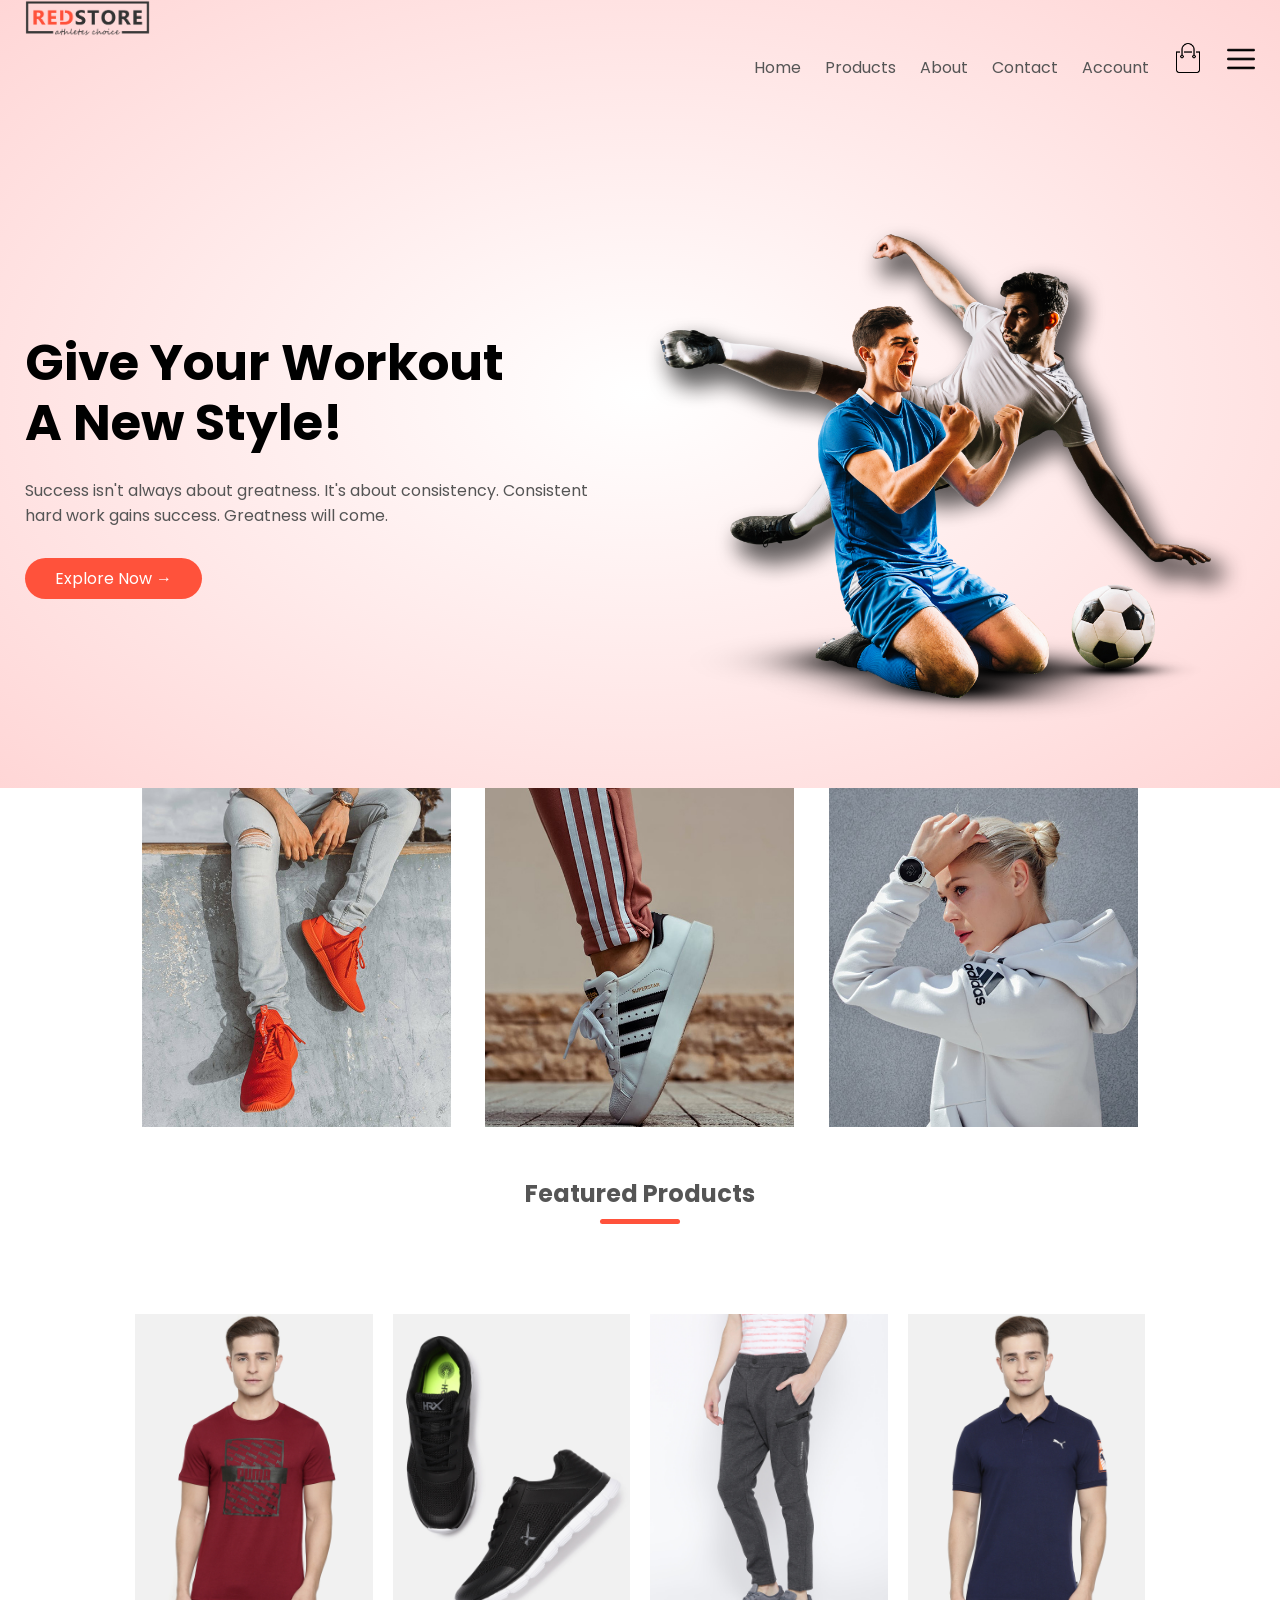
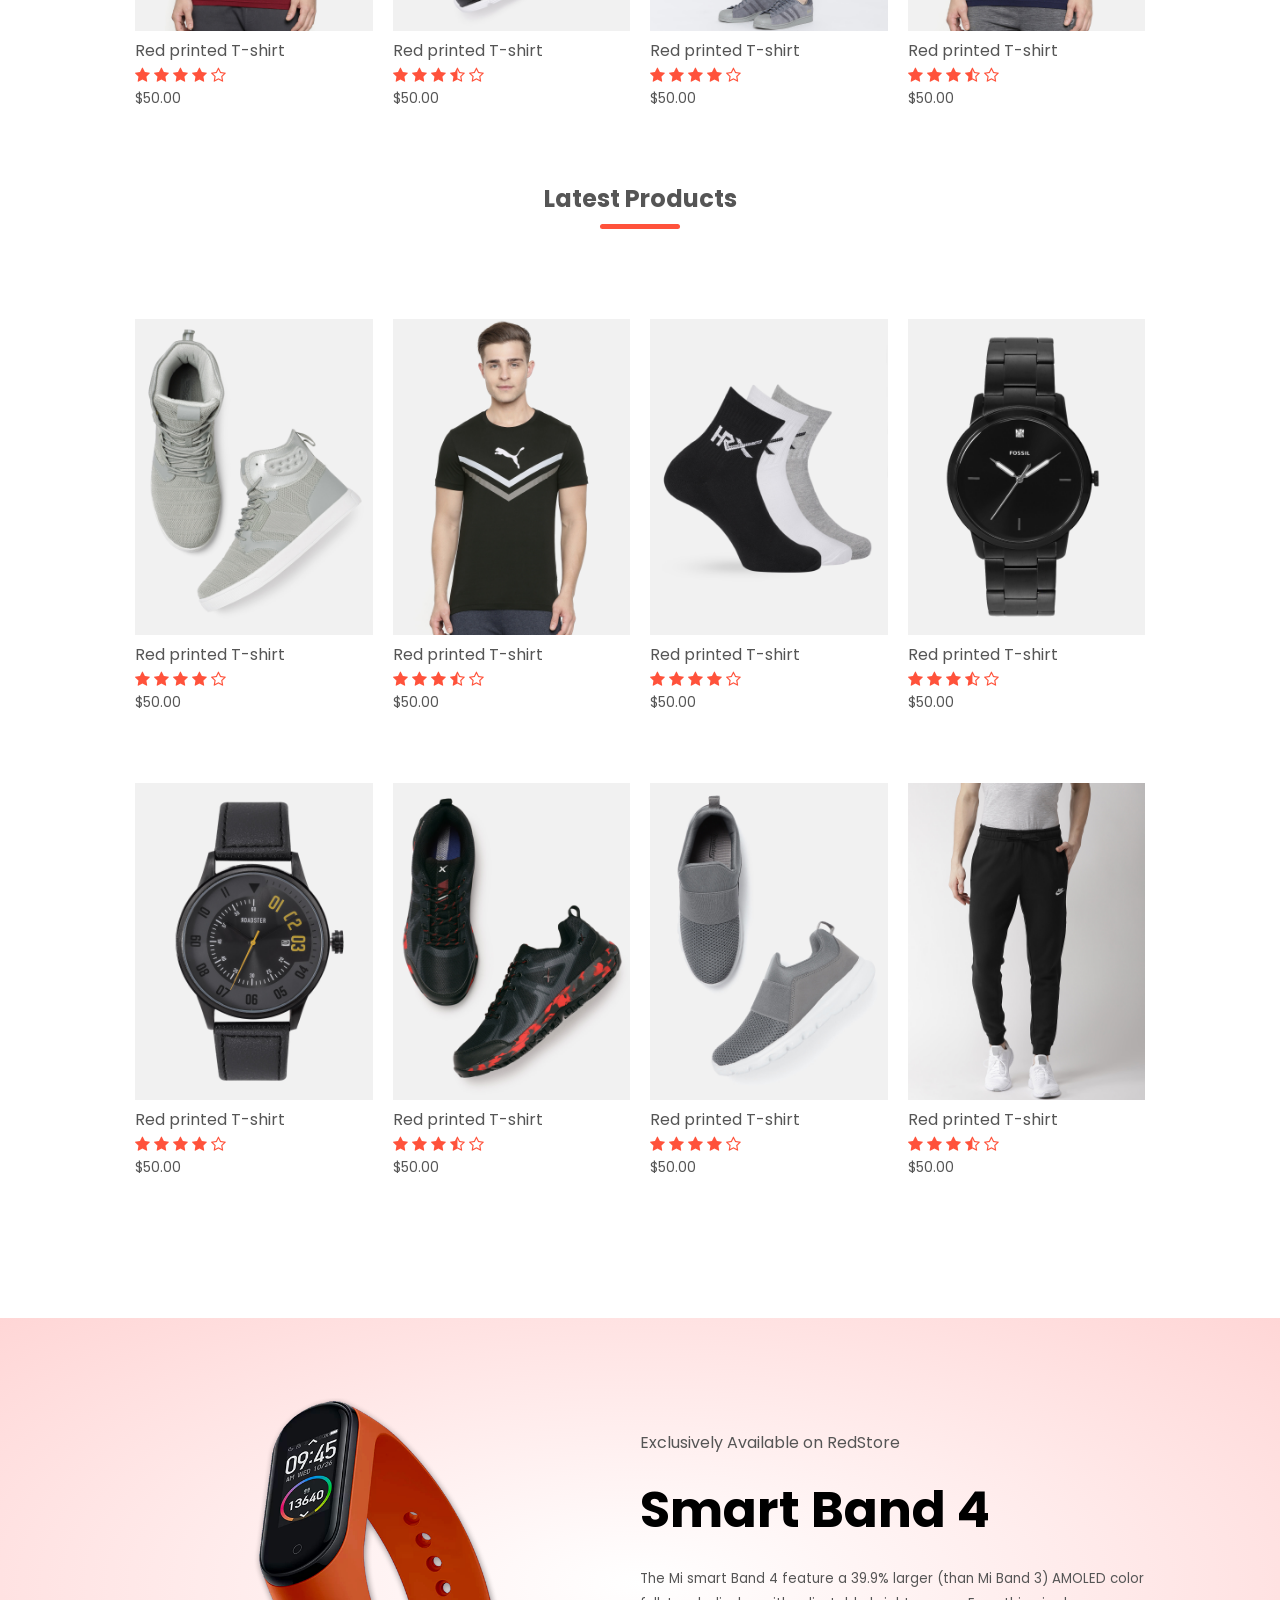
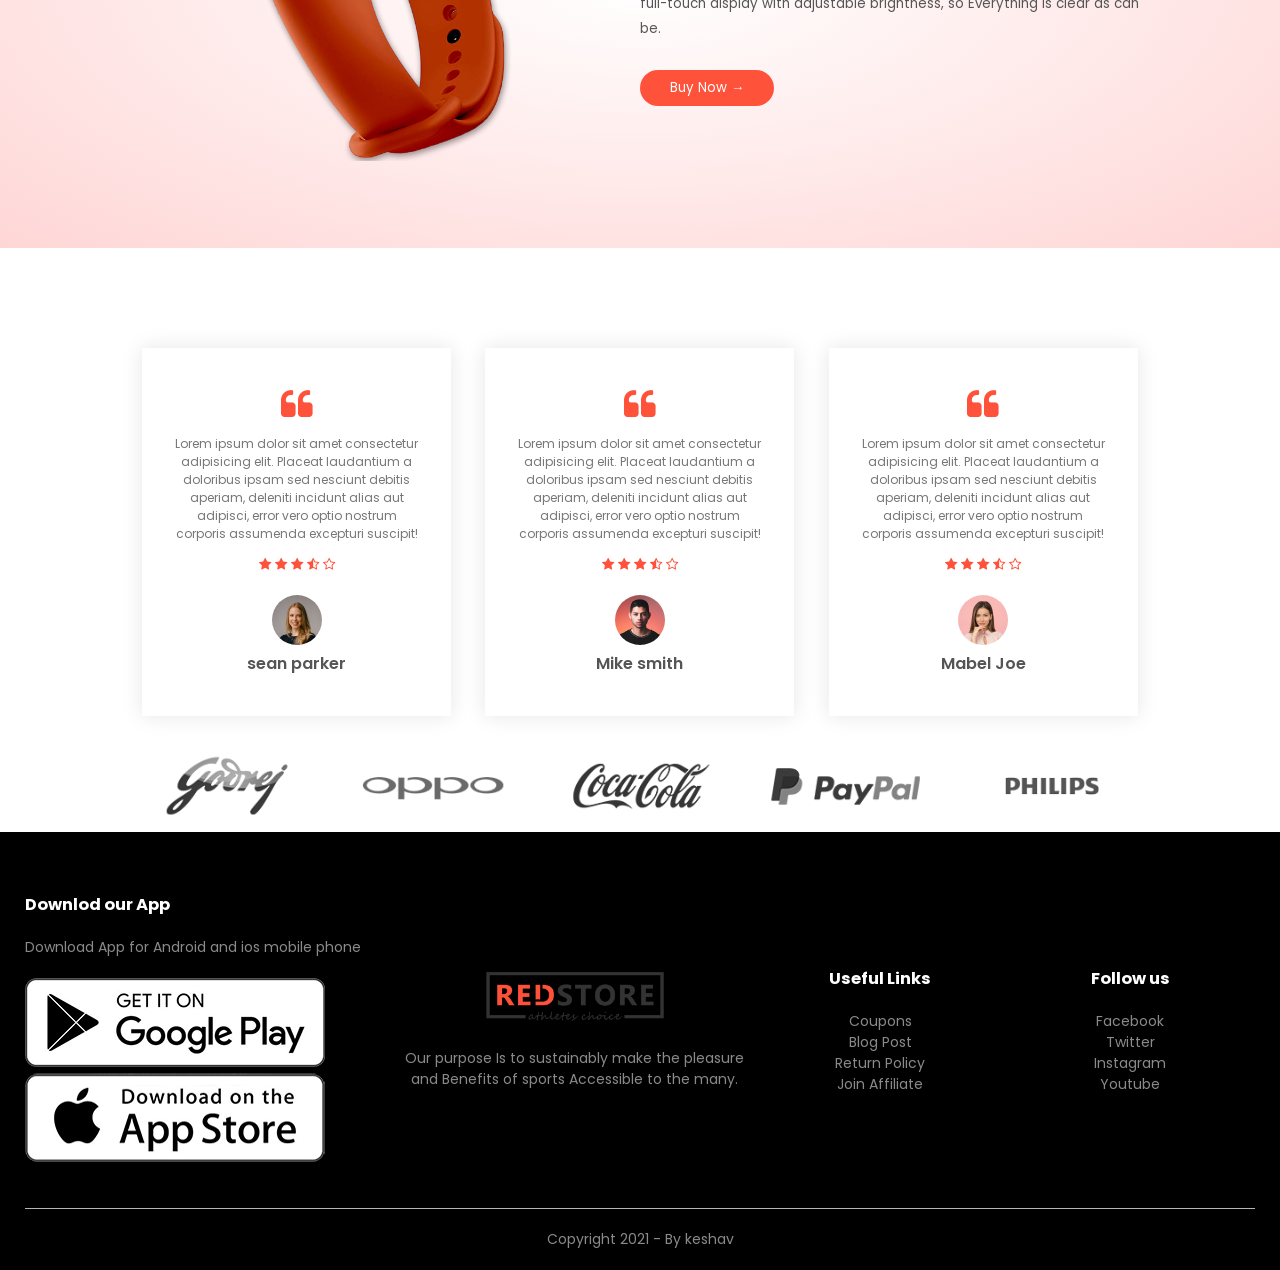
<file: index.html>
<!DOCTYPE html>
<html>
<head>
  <title>RedStore | Ecommerce website Design</title>
  <link rel="stylesheet" href="style1.css" >
<link href="https://fonts.googleapis.com/css2?family=Poppins:wght@300;400;500;600;700&display=swap" rel="stylesheet">
<link rel="stylesheet" href="https://stackpath.bootstrapcdn.com/font-awesome/4.7.0/css/font-awesome.min.css">
</head>
<body>
<div class="header">
  <div class="container">
    <div class"navbar">
      <div class"logo">
      <img src="logo.png" width="125px">
        </div>
        <nav>
          <ul id="MenuItems">
            <li><a href="#">Home</a></li>
            <li><a href="#product">Products</a></li>
            <li><a href="#about">About</a></li>
            <li><a href="#account">Contact</a></li>
            <li><a href="#contact">Account</a></li>
          </ul>
          <img src="cart.png" width="30px" height="30px">
          <img src="menu.png" class="menu-icon" oneclick="menutoggle()">
        </nav>
      </div>
      <div class="row">
        <div class="col-2">
<h1>Give Your Workout<br>A New Style!</h1>
<p>Success isn't always about greatness. It's about consistency. Consistent <br> hard work gains success. Greatness will come.</p>
<a href=""class="btn">Explore Now &#8594;</a>
        </div>
        <div class="col-2">
<img src="image1.png">
        </div>
      </div>
  </div>
</div>
<!--------------featured categories-------------->
<div class="Categories">
  <div class="small-container">
    <div class="row">
      <div class="col-3">
        <img src="category-1.jpg">
      </div>
      <div class="col-3">
        <img src="category-2.jpg">
      </div>
      <div class="col-3">
        <img src="category-3.jpg">
      </div>
    </div>
  </div>
  
</div>
<!--------------featured products-------------->
<div class="small-container" id="product">
  <h2 class="title">Featured Products</h2>
  <div class="row">
    <div class="col-4">
      <img src="product-1.jpg">
      <h4>Red printed T-shirt</h4>
      <div class="rating">
        <i class="fa fa-star"></i>
        <i class="fa fa-star"></i>
        <i class="fa fa-star"></i>
        <i class="fa fa-star"></i>
        <i class="fa fa-star-o"></i>
      </div>
      <p>$50.00</p>
    </div>
    <div class="col-4">
      <img src="product-2.jpg">
      <h4>Red printed T-shirt</h4>
      <div class="rating">
        <i class="fa fa-star"></i>
        <i class="fa fa-star"></i>
        <i class="fa fa-star"></i>
        <i class="fa fa-star-half-o"></i>
        <i class="fa fa-star-o"></i>
      </div>
      <p>$50.00</p>
    </div>
    <div class="col-4">
      <img src="product-3.jpg">
      <h4>Red printed T-shirt</h4>
      <div class="rating">
        <i class="fa fa-star"></i>
        <i class="fa fa-star"></i>
        <i class="fa fa-star"></i>
        <i class="fa fa-star"></i>
        <i class="fa fa-star-o"></i>
      </div>
      <p>$50.00</p>
    </div>
    <div class="col-4">
      <img src="product-4.jpg">
      <h4>Red printed T-shirt</h4>
      <div class="rating">
        <i class="fa fa-star"></i>
        <i class="fa fa-star"></i>
        <i class="fa fa-star"></i>
        <i class="fa fa-star-half-o"></i>
        <i class="fa fa-star-o"></i>
      </div>
      <p>$50.00</p>
    </div>
  </div>
  <h2 class="title">Latest Products</h2>
  <div class="row">
    <div class="col-4">
      <img src="product-5.jpg">
      <h4>Red printed T-shirt</h4>
      <div class="rating">
        <i class="fa fa-star"></i>
        <i class="fa fa-star"></i>
        <i class="fa fa-star"></i>
        <i class="fa fa-star"></i>
        <i class="fa fa-star-o"></i>
      </div>
      <p>$50.00</p>
    </div>
    <div class="col-4">
      <img src="product-6.jpg">
      <h4>Red printed T-shirt</h4>
      <div class="rating">
        <i class="fa fa-star"></i>
        <i class="fa fa-star"></i>
        <i class="fa fa-star"></i>
        <i class="fa fa-star-half-o"></i>
        <i class="fa fa-star-o"></i>
      </div>
      <p>$50.00</p>
    </div>
    <div class="col-4">
      <img src="product-7.jpg">
      <h4>Red printed T-shirt</h4>
      <div class="rating">
        <i class="fa fa-star"></i>
        <i class="fa fa-star"></i>
        <i class="fa fa-star"></i>
        <i class="fa fa-star"></i>
        <i class="fa fa-star-o"></i>
      </div>
      <p>$50.00</p>
    </div>
    <div class="col-4">
      <img src="product-8.jpg">
      <h4>Red printed T-shirt</h4>
      <div class="rating">
        <i class="fa fa-star"></i>
        <i class="fa fa-star"></i>
        <i class="fa fa-star"></i>
        <i class="fa fa-star-half-o"></i>
        <i class="fa fa-star-o"></i>
      </div>
      <p>$50.00</p>
    </div>
  </div>
  <div class="row">
    <div class="col-4">
      <img src="product-9.jpg">
      <h4>Red printed T-shirt</h4>
      <div class="rating">
        <i class="fa fa-star"></i>
        <i class="fa fa-star"></i>
        <i class="fa fa-star"></i>
        <i class="fa fa-star"></i>
        <i class="fa fa-star-o"></i>
      </div>
      <p>$50.00</p>
    </div>
    <div class="col-4">
      <img src="product-10.jpg">
      <h4>Red printed T-shirt</h4>
      <div class="rating">
        <i class="fa fa-star"></i>
        <i class="fa fa-star"></i>
        <i class="fa fa-star"></i>
        <i class="fa fa-star-half-o"></i>
        <i class="fa fa-star-o"></i>
      </div>
      <p>$50.00</p>
    </div>
    <div class="col-4">
      <img src="product-11.jpg">
      <h4>Red printed T-shirt</h4>
      <div class="rating">
        <i class="fa fa-star"></i>
        <i class="fa fa-star"></i>
        <i class="fa fa-star"></i>
        <i class="fa fa-star"></i>
        <i class="fa fa-star-o"></i>
      </div>
      <p>$50.00</p>
    </div>
    <div class="col-4">
      <img src="product-12.jpg">
      <h4>Red printed T-shirt</h4>
      <div class="rating">
        <i class="fa fa-star"></i>
        <i class="fa fa-star"></i>
        <i class="fa fa-star"></i>
        <i class="fa fa-star-half-o"></i>
        <i class="fa fa-star-o"></i>
      </div>
      <p>$50.00</p>
    </div>
  </div>
</div>
<!----------offer-------------->
<div class="offer" id="about" >
  <div class="small-container">
    <div class="row">
      <div class="col-2">
        <img src="exclusive.png"  class="offer-img">
      </div>
      <div class="col-2">
<p>Exclusively Available on RedStore</p>
<h1>Smart Band 4</h1>
<small>The Mi smart Band 4 feature a 39.9% larger (than Mi Band 3) AMOLED color full-touch display with adjustable brightness, so Everything is clear as can be.<br>
<a href="" class="btn">Buy Now &#8594;</a>
      </div>
    </div>
  </div>
</div>
<!-------Testimonial----->
<div class="testimonial" id="account">
  <div class="small-container">
    <div class="row">
      <div class="col-3">
        <i class="fa fa-quote-left"></i>
        <p>Lorem ipsum dolor sit amet consectetur adipisicing elit. Placeat laudantium a doloribus ipsam sed nesciunt debitis aperiam, deleniti incidunt alias aut adipisci, error vero optio nostrum corporis assumenda excepturi suscipit!</p>
        <div class="rating">
          <i class="fa fa-star"></i>
          <i class="fa fa-star"></i>
          <i class="fa fa-star"></i>
          <i class="fa fa-star-half-o"></i>
          <i class="fa fa-star-o"></i>
        </div>
        <img src="user-1.png">
        <h3>sean parker</h3>
      </div>
      <div class="col-3">
        <i class="fa fa-quote-left"></i>
        <p>Lorem ipsum dolor sit amet consectetur adipisicing elit. Placeat laudantium a doloribus ipsam sed nesciunt debitis aperiam, deleniti incidunt alias aut adipisci, error vero optio nostrum corporis assumenda excepturi suscipit!</p>
        <div class="rating">
          <i class="fa fa-star"></i>
          <i class="fa fa-star"></i>
          <i class="fa fa-star"></i>
          <i class="fa fa-star-half-o"></i>
          <i class="fa fa-star-o"></i>
        </div>
        <img src="user-2.png">
        <h3>Mike smith</h3>
      </div>
      <div class="col-3">
        <i class="fa fa-quote-left"></i>
        <p>Lorem ipsum dolor sit amet consectetur adipisicing elit. Placeat laudantium a doloribus ipsam sed nesciunt debitis aperiam, deleniti incidunt alias aut adipisci, error vero optio nostrum corporis assumenda excepturi suscipit!</p>
        <div class="rating">
          <i class="fa fa-star"></i>
          <i class="fa fa-star"></i>
          <i class="fa fa-star"></i>
          <i class="fa fa-star-half-o"></i>
          <i class="fa fa-star-o"></i>
        </div>
        <img src="user-3.png">
        <h3>Mabel Joe</h3>
      </div>
    </div>
  </div>
</div>
<!------Brands------>
<div class="Brands">
  <div class="small-container">
    <div class="row">
    <div class="col-5">
      <img src="logo-godrej.png">
    </div>
    <div class="col-5">
      <img src="logo-oppo.png">
    </div>
    <div class="col-5">
      <img src="logo-coca-cola.png">
    </div>
    <div class="col-5">
      <img src="logo-paypal.png">
    </div>
    <div class="col-5">
      <img src="logo-philips.png">
    </div>

    </div>
  </div>
</div>
<!---------footer------->
<div class="footer" id="contact">
<div class="container">
  <div class="row">
    <div class="footer-col-1">
      <h3>Downlod our App</h3>
      <p>Download App for Android and ios mobile phone</p>
      <div class="app-logo">
        <img src="play-store.png">
        <img src="app-store.png">
      </div>
    </div>
    <div class="footer-col-2">
      <img src="logo.png">
      <p>Our purpose Is to sustainably make the pleasure and Benefits of sports Accessible to the many.</p>
    </div>
    <div class="footer-col-3">
      <h3>Useful Links</h3>
      <ul>
        <li>Coupons</li>
        <li>Blog Post</li>
        <li>Return Policy</li>
        <li>Join Affiliate</li>
      </ul>
    </div>
    <div class="footer-col-4">
      <h3>Follow us</h3>
      <ul>
        <li>Facebook</li>
        <li>Twitter</li>
        <li>Instagram</li>
        <li>Youtube</li>
      </ul>
    </div>
  </div>
  <hr>
  <p class="Copyright">Copyright 2021 - By keshav </p>
</div>
</div>
<script>
  var MenuItems = document.getElementById("MenuItems");
  MenuItems.style.maxHeight = "0px";
  function menutoggle(){
    if( MenuItems.style.maxHeight == "0px")
    {
      MenuItems.style.maxHeight = "200px";
    }
    else
    {
      MenuItems.style.maxHeight = "0px";
    }
  }
</script>
</body>
</html>
</file>
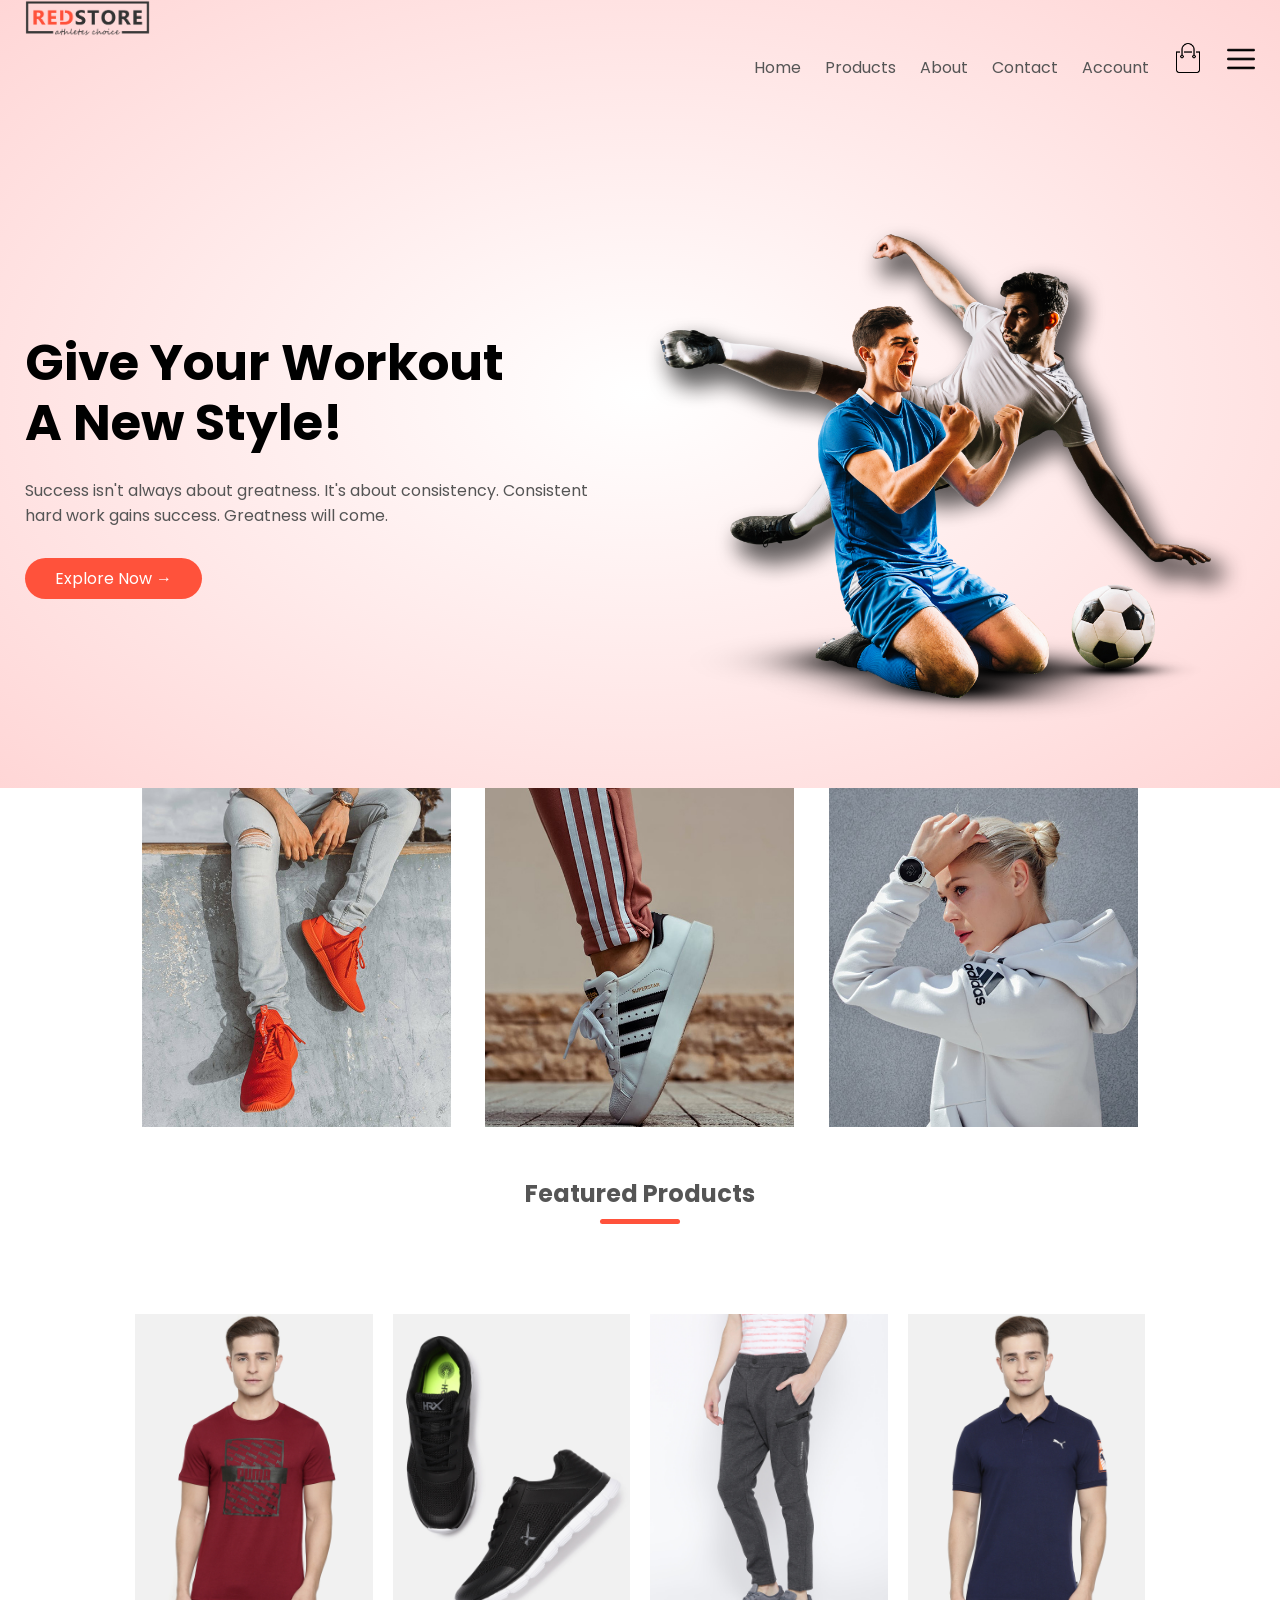
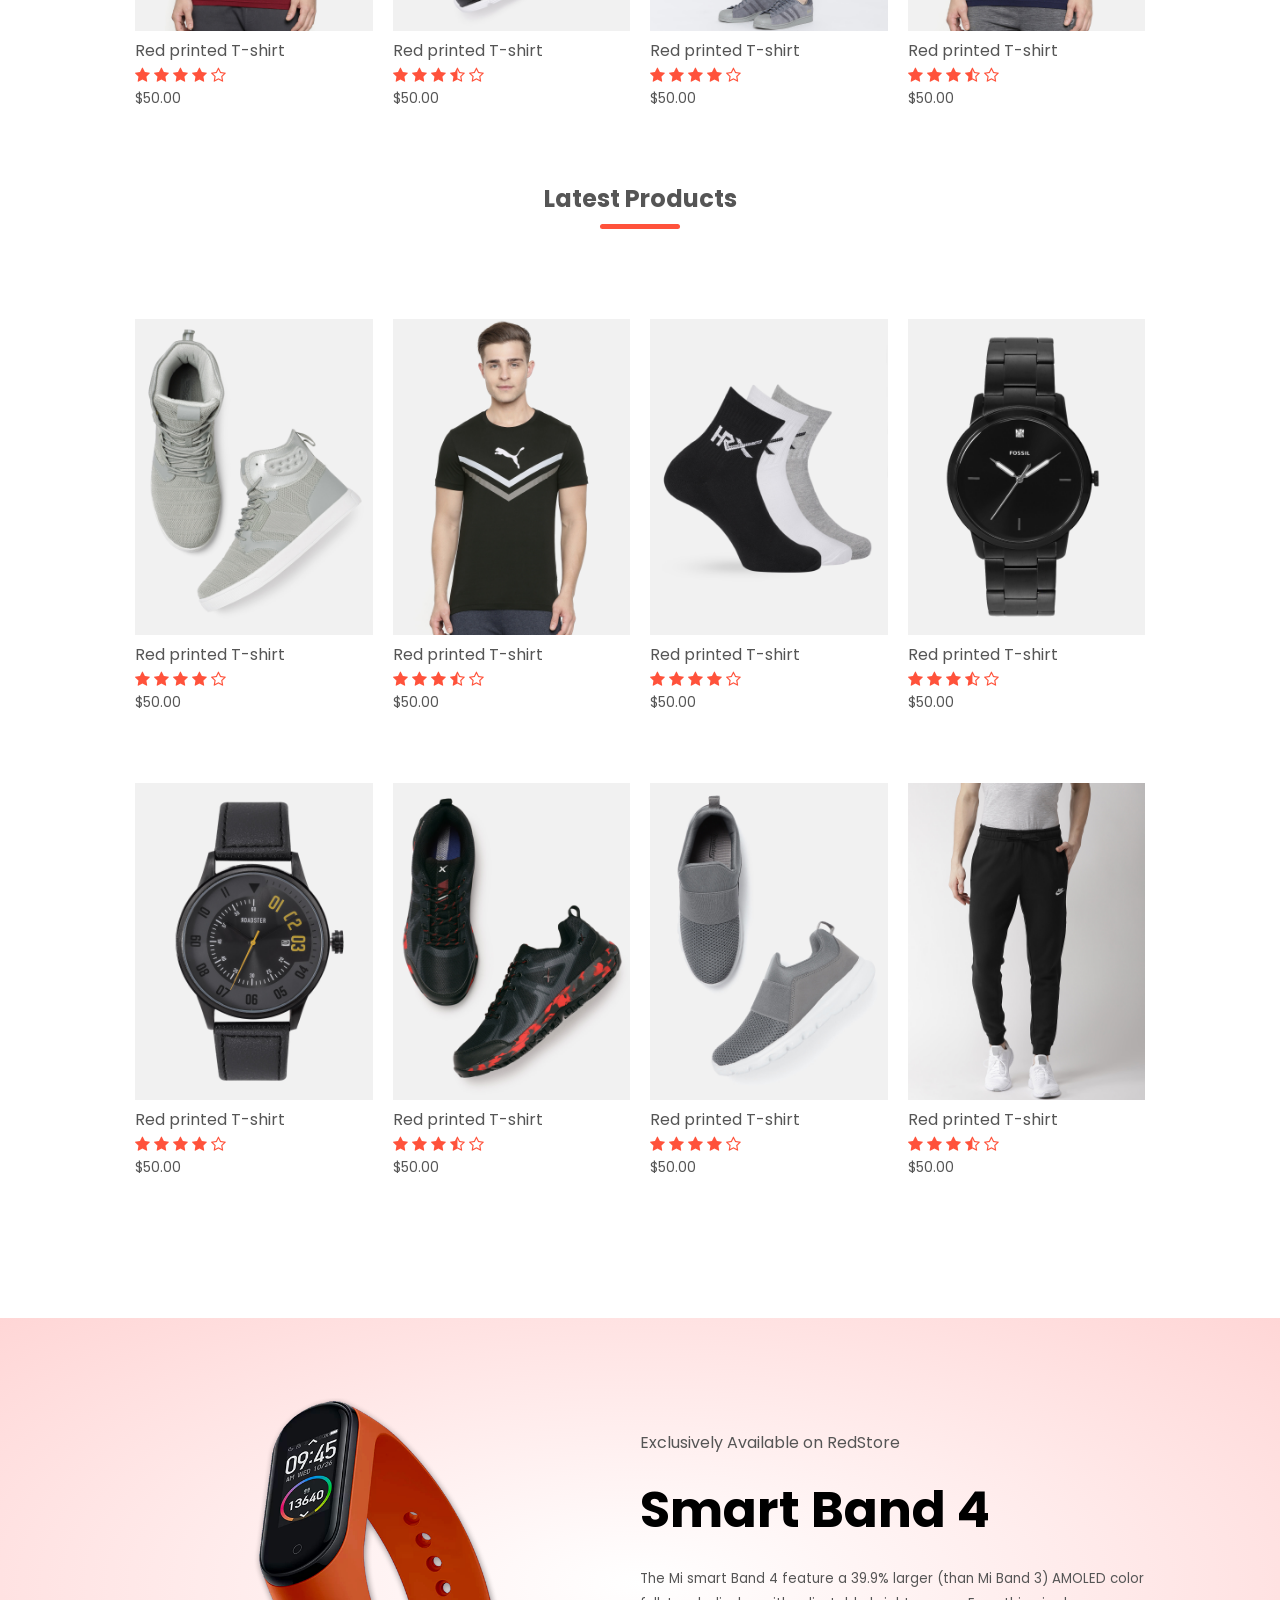
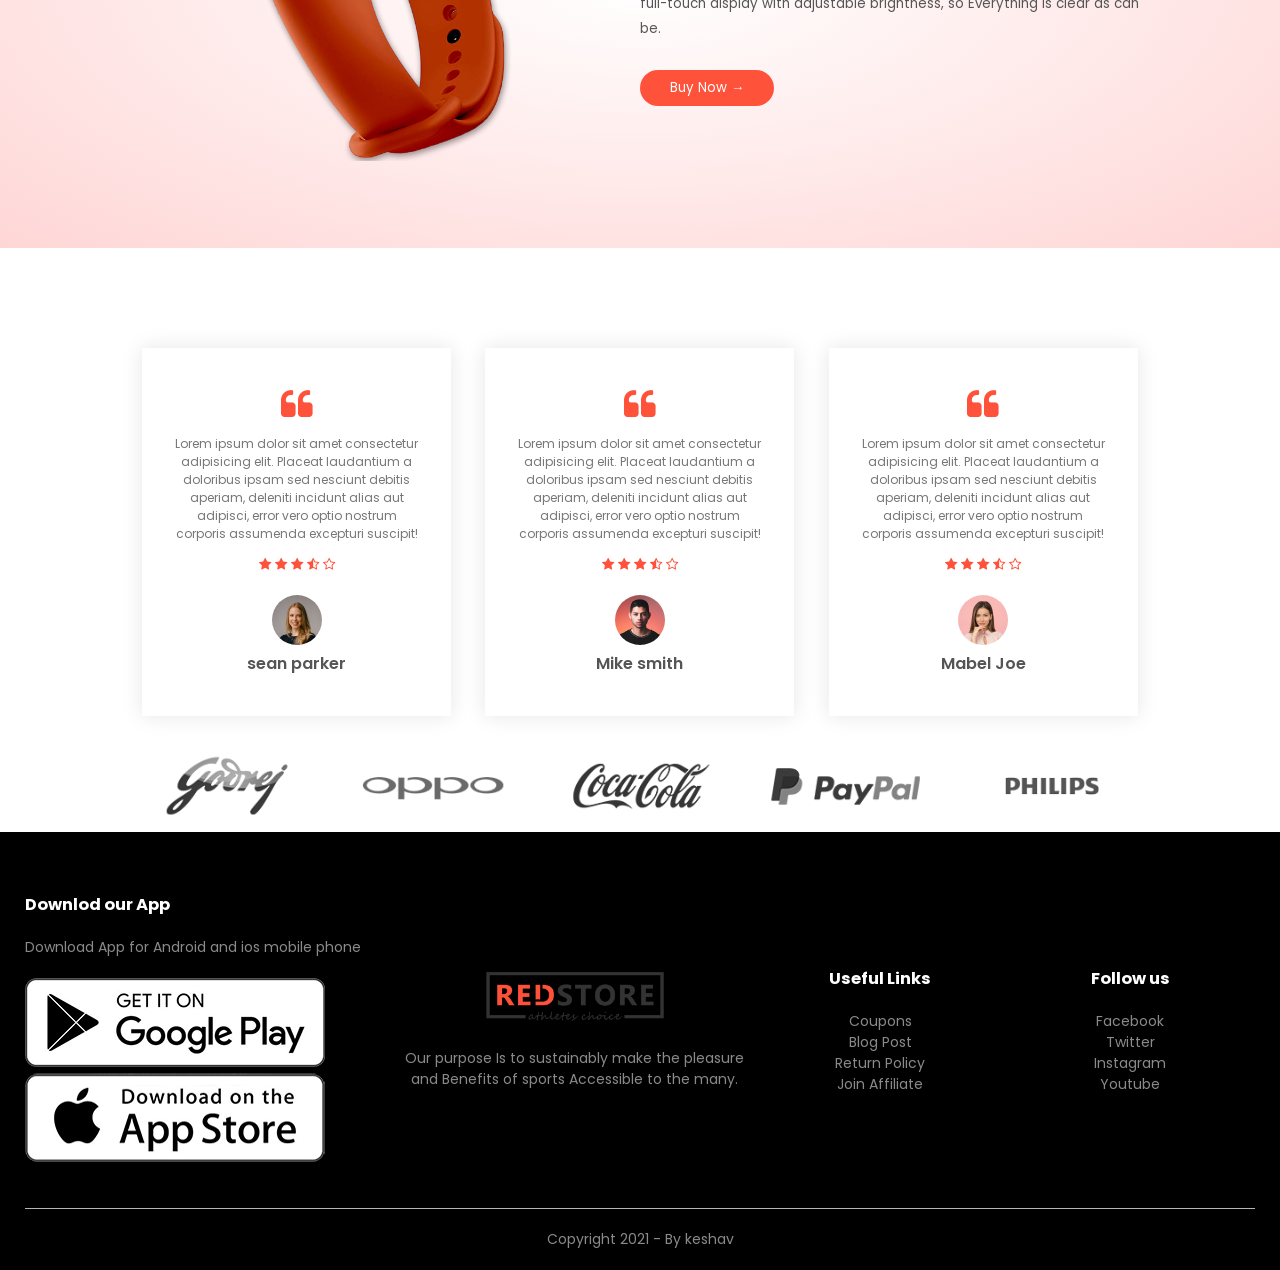
<file: index1.html>
<!DOCTYPE html>
<html>
<head>
  <title>RedStore | Ecommerce website Design</title>
  <link rel="stylesheet" href="style1.css" >
<link href="https://fonts.googleapis.com/css2?family=Poppins:wght@300;400;500;600;700&display=swap" rel="stylesheet">
<link rel="stylesheet" href="https://stackpath.bootstrapcdn.com/font-awesome/4.7.0/css/font-awesome.min.css">
</head>
<body>
<div class="header">



  <div class="container">
    <div class"navbar">
      <div class"logo">
      <img src="logo.png" width="125px">
        </div>
        <nav>
          <ul id="MenuItems">
            <li><a href="#">Home</a></li>
            <li><a href="#product">Products</a></li>
            <li><a href="#about">About</a></li>
            <li><a href="#account">Contact</a></li>
            <li><a href="#contact">Account</a></li>
          </ul>
          <img src="cart.png" width="30px" height="30px">
          <img src="menu.png" class="menu-icon" oneclick="menutoggle()">
        </nav>
      </div>
      <div class="row">
        <div class="col-2">
<h1>Give Your Workout<br>A New Style!</h1>
<p>Success isn't always about greatness. It's about consistency. Consistent <br> hard work gains success. Greatness will come.</p>
<a href=""class="btn">Explore Now &#8594;</a>
        </div>
        <div class="col-2">
<img src="image1.png">
        </div>
      </div>
  </div>
</div>
<!--------------featured categories-------------->
<div class="Categories">
  <div class="small-container">
    <div class="row">
      <div class="col-3">
        <img src="category-1.jpg">
      </div>
      <div class="col-3">
        <img src="category-2.jpg">
      </div>
      <div class="col-3">
        <img src="category-3.jpg">
      </div>
    </div>
  </div>
  
</div>
<!--------------featured products-------------->
<div class="small-container" id="product">
  <h2 class="title">Featured Products</h2>
  <div class="row">
    <div class="col-4">
      <img src="product-1.jpg">
      <h4>Red printed T-shirt</h4>
      <div class="rating">
        <i class="fa fa-star"></i>
        <i class="fa fa-star"></i>
        <i class="fa fa-star"></i>
        <i class="fa fa-star"></i>
        <i class="fa fa-star-o"></i>
      </div>
      <p>$50.00</p>
    </div>
    <div class="col-4">
      <img src="product-2.jpg">
      <h4>Red printed T-shirt</h4>
      <div class="rating">
        <i class="fa fa-star"></i>
        <i class="fa fa-star"></i>
        <i class="fa fa-star"></i>
        <i class="fa fa-star-half-o"></i>
        <i class="fa fa-star-o"></i>
      </div>
      <p>$50.00</p>
    </div>
    <div class="col-4">
      <img src="product-3.jpg">
      <h4>Red printed T-shirt</h4>
      <div class="rating">
        <i class="fa fa-star"></i>
        <i class="fa fa-star"></i>
        <i class="fa fa-star"></i>
        <i class="fa fa-star"></i>
        <i class="fa fa-star-o"></i>
      </div>
      <p>$50.00</p>
    </div>
    <div class="col-4">
      <img src="product-4.jpg">
      <h4>Red printed T-shirt</h4>
      <div class="rating">
        <i class="fa fa-star"></i>
        <i class="fa fa-star"></i>
        <i class="fa fa-star"></i>
        <i class="fa fa-star-half-o"></i>
        <i class="fa fa-star-o"></i>
      </div>
      <p>$50.00</p>
    </div>
  </div>
  <h2 class="title">Latest Products</h2>
  <div class="row">
    <div class="col-4">
      <img src="product-5.jpg">
      <h4>Red printed T-shirt</h4>
      <div class="rating">
        <i class="fa fa-star"></i>
        <i class="fa fa-star"></i>
        <i class="fa fa-star"></i>
        <i class="fa fa-star"></i>
        <i class="fa fa-star-o"></i>
      </div>
      <p>$50.00</p>
    </div>
    <div class="col-4">
      <img src="product-6.jpg">
      <h4>Red printed T-shirt</h4>
      <div class="rating">
        <i class="fa fa-star"></i>
        <i class="fa fa-star"></i>
        <i class="fa fa-star"></i>
        <i class="fa fa-star-half-o"></i>
        <i class="fa fa-star-o"></i>
      </div>
      <p>$50.00</p>
    </div>
    <div class="col-4">
      <img src="product-7.jpg">
      <h4>Red printed T-shirt</h4>
      <div class="rating">
        <i class="fa fa-star"></i>
        <i class="fa fa-star"></i>
        <i class="fa fa-star"></i>
        <i class="fa fa-star"></i>
        <i class="fa fa-star-o"></i>
      </div>
      <p>$50.00</p>
    </div>
    <div class="col-4">
      <img src="product-8.jpg">
      <h4>Red printed T-shirt</h4>
      <div class="rating">
        <i class="fa fa-star"></i>
        <i class="fa fa-star"></i>
        <i class="fa fa-star"></i>
        <i class="fa fa-star-half-o"></i>
        <i class="fa fa-star-o"></i>
      </div>
      <p>$50.00</p>
    </div>
  </div>
  <div class="row">
    <div class="col-4">
      <img src="product-9.jpg">
      <h4>Red printed T-shirt</h4>
      <div class="rating">
        <i class="fa fa-star"></i>
        <i class="fa fa-star"></i>
        <i class="fa fa-star"></i>
        <i class="fa fa-star"></i>
        <i class="fa fa-star-o"></i>
      </div>
      <p>$50.00</p>
    </div>
    <div class="col-4">
      <img src="product-10.jpg">
      <h4>Red printed T-shirt</h4>
      <div class="rating">
        <i class="fa fa-star"></i>
        <i class="fa fa-star"></i>
        <i class="fa fa-star"></i>
        <i class="fa fa-star-half-o"></i>
        <i class="fa fa-star-o"></i>
      </div>
      <p>$50.00</p>
    </div>
    <div class="col-4">
      <img src="product-11.jpg">
      <h4>Red printed T-shirt</h4>
      <div class="rating">
        <i class="fa fa-star"></i>
        <i class="fa fa-star"></i>
        <i class="fa fa-star"></i>
        <i class="fa fa-star"></i>
        <i class="fa fa-star-o"></i>
      </div>
      <p>$50.00</p>
    </div>
    <div class="col-4">
      <img src="product-12.jpg">
      <h4>Red printed T-shirt</h4>
      <div class="rating">
        <i class="fa fa-star"></i>
        <i class="fa fa-star"></i>
        <i class="fa fa-star"></i>
        <i class="fa fa-star-half-o"></i>
        <i class="fa fa-star-o"></i>
      </div>
      <p>$50.00</p>
    </div>
  </div>
</div>
<!----------offer-------------->
<div class="offer" id="about" >
  <div class="small-container">
    <div class="row">
      <div class="col-2">
        <img src="exclusive.png"  class="offer-img">
      </div>
      <div class="col-2">
<p>Exclusively Available on RedStore</p>
<h1>Smart Band 4</h1>
<small>The Mi smart Band 4 feature a 39.9% larger (than Mi Band 3) AMOLED color full-touch display with adjustable brightness, so Everything is clear as can be.<br>
<a href="" class="btn">Buy Now &#8594;</a>
      </div>
    </div>
  </div>
</div>
<!-------Testimonial----->
<div class="testimonial" id="account">
  <div class="small-container">
    <div class="row">
      <div class="col-3">
        <i class="fa fa-quote-left"></i>
        <p>Lorem ipsum dolor sit amet consectetur adipisicing elit. Placeat laudantium a doloribus ipsam sed nesciunt debitis aperiam, deleniti incidunt alias aut adipisci, error vero optio nostrum corporis assumenda excepturi suscipit!</p>
        <div class="rating">
          <i class="fa fa-star"></i>
          <i class="fa fa-star"></i>
          <i class="fa fa-star"></i>
          <i class="fa fa-star-half-o"></i>
          <i class="fa fa-star-o"></i>
        </div>
        <img src="user-1.png">
        <h3>sean parker</h3>
      </div>
      <div class="col-3">
        <i class="fa fa-quote-left"></i>
        <p>Lorem ipsum dolor sit amet consectetur adipisicing elit. Placeat laudantium a doloribus ipsam sed nesciunt debitis aperiam, deleniti incidunt alias aut adipisci, error vero optio nostrum corporis assumenda excepturi suscipit!</p>
        <div class="rating">
          <i class="fa fa-star"></i>
          <i class="fa fa-star"></i>
          <i class="fa fa-star"></i>
          <i class="fa fa-star-half-o"></i>
          <i class="fa fa-star-o"></i>
        </div>
        <img src="user-2.png">
        <h3>Mike smith</h3>
      </div>
      <div class="col-3">
        <i class="fa fa-quote-left"></i>
        <p>Lorem ipsum dolor sit amet consectetur adipisicing elit. Placeat laudantium a doloribus ipsam sed nesciunt debitis aperiam, deleniti incidunt alias aut adipisci, error vero optio nostrum corporis assumenda excepturi suscipit!</p>
        <div class="rating">
          <i class="fa fa-star"></i>
          <i class="fa fa-star"></i>
          <i class="fa fa-star"></i>
          <i class="fa fa-star-half-o"></i>
          <i class="fa fa-star-o"></i>
        </div>
        <img src="user-3.png">
        <h3>Mabel Joe</h3>
      </div>
    </div>
  </div>
</div>
<!------Brands------>
<div class="Brands">
  <div class="small-container">
    <div class="row">
    <div class="col-5">
      <img src="logo-godrej.png">
    </div>
    <div class="col-5">
      <img src="logo-oppo.png">
    </div>
    <div class="col-5">
      <img src="logo-coca-cola.png">
    </div>
    <div class="col-5">
      <img src="logo-paypal.png">
    </div>
    <div class="col-5">
      <img src="logo-philips.png">
    </div>

    </div>
  </div>
</div>
<!---------footer------->
<div class="footer" id="contact">
<div class="container">
  <div class="row">
    <div class="footer-col-1">
      <h3>Downlod our App</h3>
      <p>Download App for Android and ios mobile phone</p>
      <div class="app-logo">
        <img src="play-store.png">
        <img src="app-store.png">
      </div>
    </div>
    <div class="footer-col-2">
      <img src="logo.png">
      <p>Our purpose Is to sustainably make the pleasure and Benefits of sports Accessible to the many.</p>
    </div>
    <div class="footer-col-3">
      <h3>Useful Links</h3>
      <ul>
        <li>Coupons</li>
        <li>Blog Post</li>
        <li>Return Policy</li>
        <li>Join Affiliate</li>
      </ul>
    </div>
    <div class="footer-col-4">
      <h3>Follow us</h3>
      <ul>
        <li>Facebook</li>
        <li>Twitter</li>
        <li>Instagram</li>
        <li>Youtube</li>
      </ul>
    </div>
  </div>
  <hr>
  <p class="Copyright">Copyright 2021 - By keshav </p>
</div>
</div>
<script>
  var MenuItems = document.getElementById("MenuItems");
  MenuItems.style.maxHeight = "0px";
  function menutoggle(){
    if( MenuItems.style.maxHeight == "0px")
    {
      MenuItems.style.maxHeight = "200px";
    }
    else
    {
      MenuItems.style.maxHeight = "0px";
    }
  }
</script>
</body>
</html>
</file>
<file: style1.css>
*{
    margin: 0;
    padding: 0;
    box-sizing: border-box;
}
body{
    font-family: 'Poppins', sans-serif;
}
.navbar{
    display: flex;
    align-items: center;
    padding: 20px;
}
nav{
    flex: 1;
    text-align: right;
}
nav ul{
    display: inline-block;
    list-style-type: none;
}
nav ul li{
    display: inline-block;
    margin-right: 20px;
}
a{
    text-decoration: none;
    color: #555;
}
p{
    color: #555;
}
.container{
    max-width: 1300px;
    margin: auto;
    padding-left: 25px;
    padding-right: 25px;
}
.row{
    display: flex;
    align-items: center;
    flex-wrap: wrap;
    justify-content: space-around;
}
.col-2{
    flex-basis: 50%;
    min-width: 300px;
}
.col-2 img{
    max-width: 100%;
    padding: 50px 0;
}
.col-2 h1{
    font-size: 50px;
    line-height: 60px;
    margin: 25px 0;
}
.btn{
    display: inline-block;
    background: #ff523b;
    color: #fff;
    padding: 8px 30px;
    margin: 30px 0;
    border-radius: 30px;
    transition: background 0.5s;
}
.btn:hover{
    background: #563434;
}
.header{
    background: radial-gradient(#fff,#ffd6d6);
}
.header .row{
    margin-top: 70px;
}
.categories{
    margin: 70px 0;
}
.col-3{
    flex-basis: 30%;
    min-width: 250px;
    margin-bottom: 30px;
}
.col-3 img{
    width: 100%;
}
.small-container{
    max-width: 1080px;
    margin: auto;
    padding-left: 25px;
    padding-right: 25px;
}
.col-4{
    flex-basis: 25%;
    padding: 10px;
    min-width: 200px;
    margin-bottom: 50px;
    transition: transform 0.5s;
}
.col-4 img{
    width: 100%;
}
.title{
    text-align: center;
    margin: 0 auto 80px;
    position: relative;
    line-height: 60px;
    color: #555;
}
.title::after{
    content: '';
    background: #ff523b;
    width: 80px;
    height: 5px;
    border-radius: 5px;
    position: absolute;
    bottom: 0;
    left: 50%;
    transform: translateX(-50%);

}
h4{
    color: #555;
    font-weight: normal;
}
.col-4 p{
    font-size: 14px;
}
.rating .fa{
    color: #ff523b;
}
.col-4:hover{
    transform: translateY(-5px);
}
.offer{
    background: radial-gradient(#fff,#ffd6d6);
    margin-top: 80px;
    padding: 30px 0; 
}
.col-2 .offer-img{
    padding: 50px;
}
small{
    color: #555;
}

.testimonial{
    padding-top: 100px;
}
.testimonial .col-3{
    text-align: center;
    padding: 40px 20px;
    box-shadow: 0 0 20px 0px rgba(0,0,0,0.1);
    cursor: pointer;
    transition: transform 0.5s;
}
.testimonial .col-3 img{
    width: 50px;
    margin-top: 20px;
    border-radius: 50%;
}
.testimonial .col-3:hover{
    transform: translateY(-10px);
}
.fa.fa-quote-left{
    font-size: 34px;
    color: #ff523b;
}
.col-3 p{
    font-size: 12px;
    margin: 12px;
    color: #777;
}
.testimonial .col-3 h3{
    font-weight: 600;
    color: #555;
    font-size: 16px;
}
.brands{
    margin: 100px auto;
}
.col-5{
    width: 160px;
}
.col-5 img{
    width: 100%;
    cursor: pointer;
    filter: grayscale(100%);
}
.col-5 img:hover{
    filter: grayscale(0);
}
.footer{
    background: #000;
    color:#8a8a8a;
    font-size: 14px;
    padding: 60px 0 20px;
}
.footer p{
    color: #8a8a8a;
}
.footer h3{
    color: #fff;
    margin-bottom: 20px;
}
.footer-col-1, .footer-col-2, .footer-col-3, .footer-col-4{
    min-width: 250px;
    margin-bottom: 20px;
}
.footer-col-1{
    flex-basis: 30%;
}
.footer-col-2{
    flex: 1;
    text-align: center;
}
.footer-col-2 img{
    width: 180px;
    margin-bottom: 20px;
}
.footer-col-3, .footer-col-4{
    flex-basis: 12%;
    text-align: center;
}
ul{
    list-style: none;
}
.app-logo{
    margin-top: 20px;
}
.app logo img{
    width: 140px;
}
.footer hr{
    border: none;
    background: #b5b5b5;
    height: 1px;
    margin: 20px 0;
}
.Copyright{
    text-align: center;
}
.menu-icon{
    width: 28px;
    margin-left: 20px;
    
}
/*------------media query for menu------------*/
@media only screen and (max-width: 800px){
    nav ul{
        position: absolute;
        top: 70px;
        left: 0;
        background: #333;
        width: 100%;
    }
    nav ul li{
        display: block;
        margin-right: 50px;
        margin-top: 10px;
        margin-bottom: 10px;
    }
    nav ul li a{
        color: #fff;
    }
    .menu-icon{
        display: block;
        cursor: pointer;
    }
}
</file>
